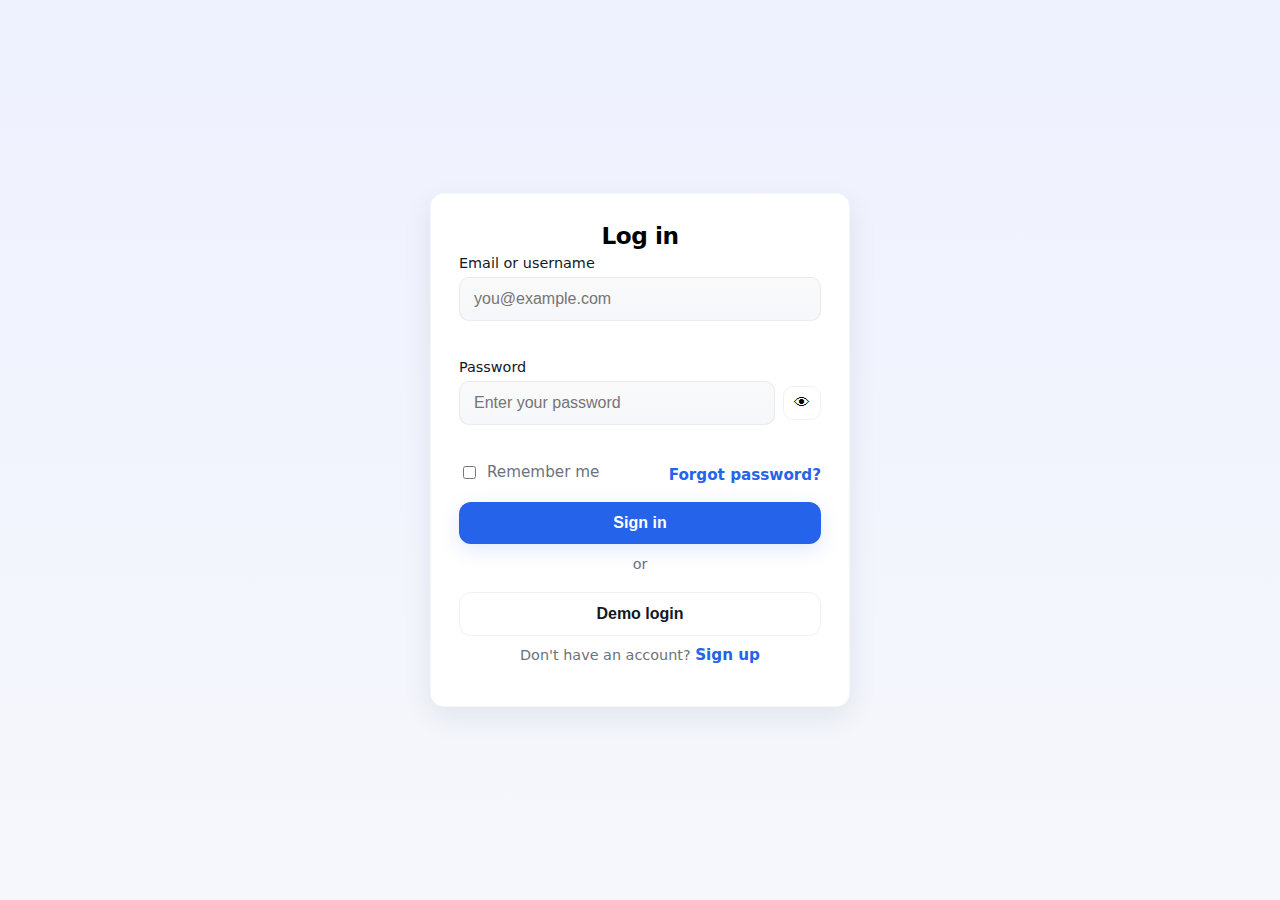
<file: loginpage.html>
<!doctype html>
<html lang="en">
<head>
  <meta charset="utf-8" />
  <meta name="viewport" content="width=device-width,initial-scale=1" />
  <title>Login — Your App</title>
  <link rel="stylesheet" href="loginpage.css" />
</head>
<body>
  <main class="container" id="main">
    <section class="card" aria-labelledby="login-heading">
      <h1 id="login-heading" class="title"> Log in </h1>
     

      <form id="login-form" novalidate>
        <div class="field">
          <label for="username">Email or username</label>
          <input
            id="username"
            name="username"
            type="text"
            inputmode="email"
            autocomplete="username"
            required
            placeholder="you@example.com"
            aria-describedby="username-error"
          />
          <p id="username-error" class="error" aria-live="polite"></p>
        </div>

        <div class="field">
          <label for="password">Password</label>
          <div class="password-wrap">
            <input
              id="password"
              name="password"
              type="password"
              autocomplete="current-password"
              required
              minlength="6"
              placeholder="Enter your password"
              aria-describedby="password-error"
            />
            <button type="button" id="toggle-password" aria-label="Show password">
              👁
            </button>
          </div>
          <p id="password-error" class="error" aria-live="polite"></p>
        </div>

        <div class="row-between">
          <label class="remember">
            <input type="checkbox" id="remember" name="remember" />
            Remember me
          </label>
          <a class="link" href="#" id="forgot-link">Forgot password?</a>
        </div>

        <button type="submit" class="btn primary" id="submit-btn">Sign in</button>

        <div class="or">or</div>

        <button type="button" class="btn secondary" id="demo-btn">Demo login</button>

        <p class="small">Don't have an account? <a class="link" href="#">Sign up</a></p>

        <div class="status" id="status" aria-live="polite" role="status"></div>
      </form>
    </section>
  </main>

  <script src="loginpage.js" defer></script>
</body>
</html>
</file>
<file: loginpage.css>
:root{
  --bg:#f5f7fb;
  --card:#ffffff;
  --primary:#2563eb;
  --primary-600:#1e40af;
  --muted:#6b7280;
  --danger:#ef4444;
  --radius:14px;
  --glass: rgba(255,255,255,0.6);
  --max-width:420px;
  --gap:16px;
  font-family: Inter, ui-sans-serif, system-ui, -apple-system, "Segoe UI", Roboto, "Helvetica Neue", Arial;
  color-scheme: light;
}

*{box-sizing:border-box}
html,body{height:100%}
body{
  margin:0;
  background: linear-gradient(180deg, #eef2ff 0%, var(--bg) 100%);
  display:flex;
  align-items:center;
  justify-content:center;
  padding:32px;
  -webkit-font-smoothing:antialiased;
  -moz-osx-font-smoothing:grayscale;
}

/* Container centers card and adds a subtle pattern */
.container{
  width:100%;
  max-width:1200px;
  display:flex;
  align-items:center;
  justify-content:center;
}

/* Card */
.card{
  width:100%;
  max-width:var(--max-width);
  background:var(--card);
  border-radius:var(--radius);
  padding:28px;
  box-shadow: 0 10px 30px rgba(20, 25, 45, 0.08);
  border: 1px solid rgba(16,24,40,0.04);
}

/* Header */
.title{
  margin:0 0 6px 0;
  font-size:1.45rem;
  letter-spacing: -0.02em;
}
.subtitle{
  margin:0 0 18px 0;
  color:var(--muted);
  font-size:0.95rem;
}

/* Form fields */
.field{margin-bottom:14px}
label{
  display:block;
  font-size:0.9rem;
  margin-bottom:6px;
  color: #111827;
}
input[type="text"],
input[type="password"]{
  width:100%;
  padding:12px 14px;
  border-radius:10px;
  border:1px solid rgba(15,23,42,0.06);
  background: linear-gradient(180deg, rgba(250,250,250,1), rgba(245,247,250,1));
  font-size:1rem;
  outline: none;
  transition: box-shadow .12s, border-color .12s;
}
input:focus{
  border-color:var(--primary);
  box-shadow: 0 6px 18px rgba(37,99,235,0.08);
}

/* Password wrap (input + toggle icon) */
.password-wrap{
  display:flex;
  gap:8px;
  align-items:center;
}
.password-wrap input{flex:1}
#toggle-password{
  background:transparent;
  border:1px solid rgba(15,23,42,0.06);
  border-radius:10px;
  padding:8px 10px;
  cursor:pointer;
  font-size:1rem;
  line-height:1;
}
#toggle-password:focus{outline:2px solid rgba(37,99,235,0.12)}

/* Button styles */
.btn{
  display:inline-flex;
  align-items:center;
  justify-content:center;
  width:100%;
  padding:12px 14px;
  border-radius:12px;
  border:0;
  font-weight:600;
  cursor:pointer;
  font-size:1rem;
  margin-top:8px;
}
.btn.primary{
  background:var(--primary);
  color:#fff;
  box-shadow: 0 6px 20px rgba(37,99,235,0.14);
}
.btn.primary:active{transform:translateY(1px)}
.btn.secondary{
  background:transparent;
  border:1px solid rgba(15,23,42,0.06);
  color: #111827;
}

/* small helpers */
.row-between{display:flex;justify-content:space-between;align-items:center;margin-top:6px;margin-bottom:6px}
.remember{display:flex;gap:8px;align-items:center;font-size:0.95rem;color:var(--muted)}
.link{color:var(--primary);text-decoration:none;font-weight:600;font-size:0.95rem}
.link:hover{text-decoration:underline}

/* OR separator */
.or{
  text-align:center;
  margin:12px 0;
  color:var(--muted);
  font-size:0.9rem;
}

/* Errors and status */
.error{color:var(--danger);font-size:0.86rem;height:18px;margin-top:6px}
.status{margin-top:10px; font-size:0.95rem; color:var(--muted)}

/* Typography small */
.small{margin-top:10px;color:var(--muted);font-size:0.9rem;text-align:center}

/* Responsive tweaks */
@media (max-width:420px){
  .card{padding:20px;border-radius:12px}
  :root{--max-width:360px}
}

#login-heading{
   
   
    text-align: center ;
}
</file>
